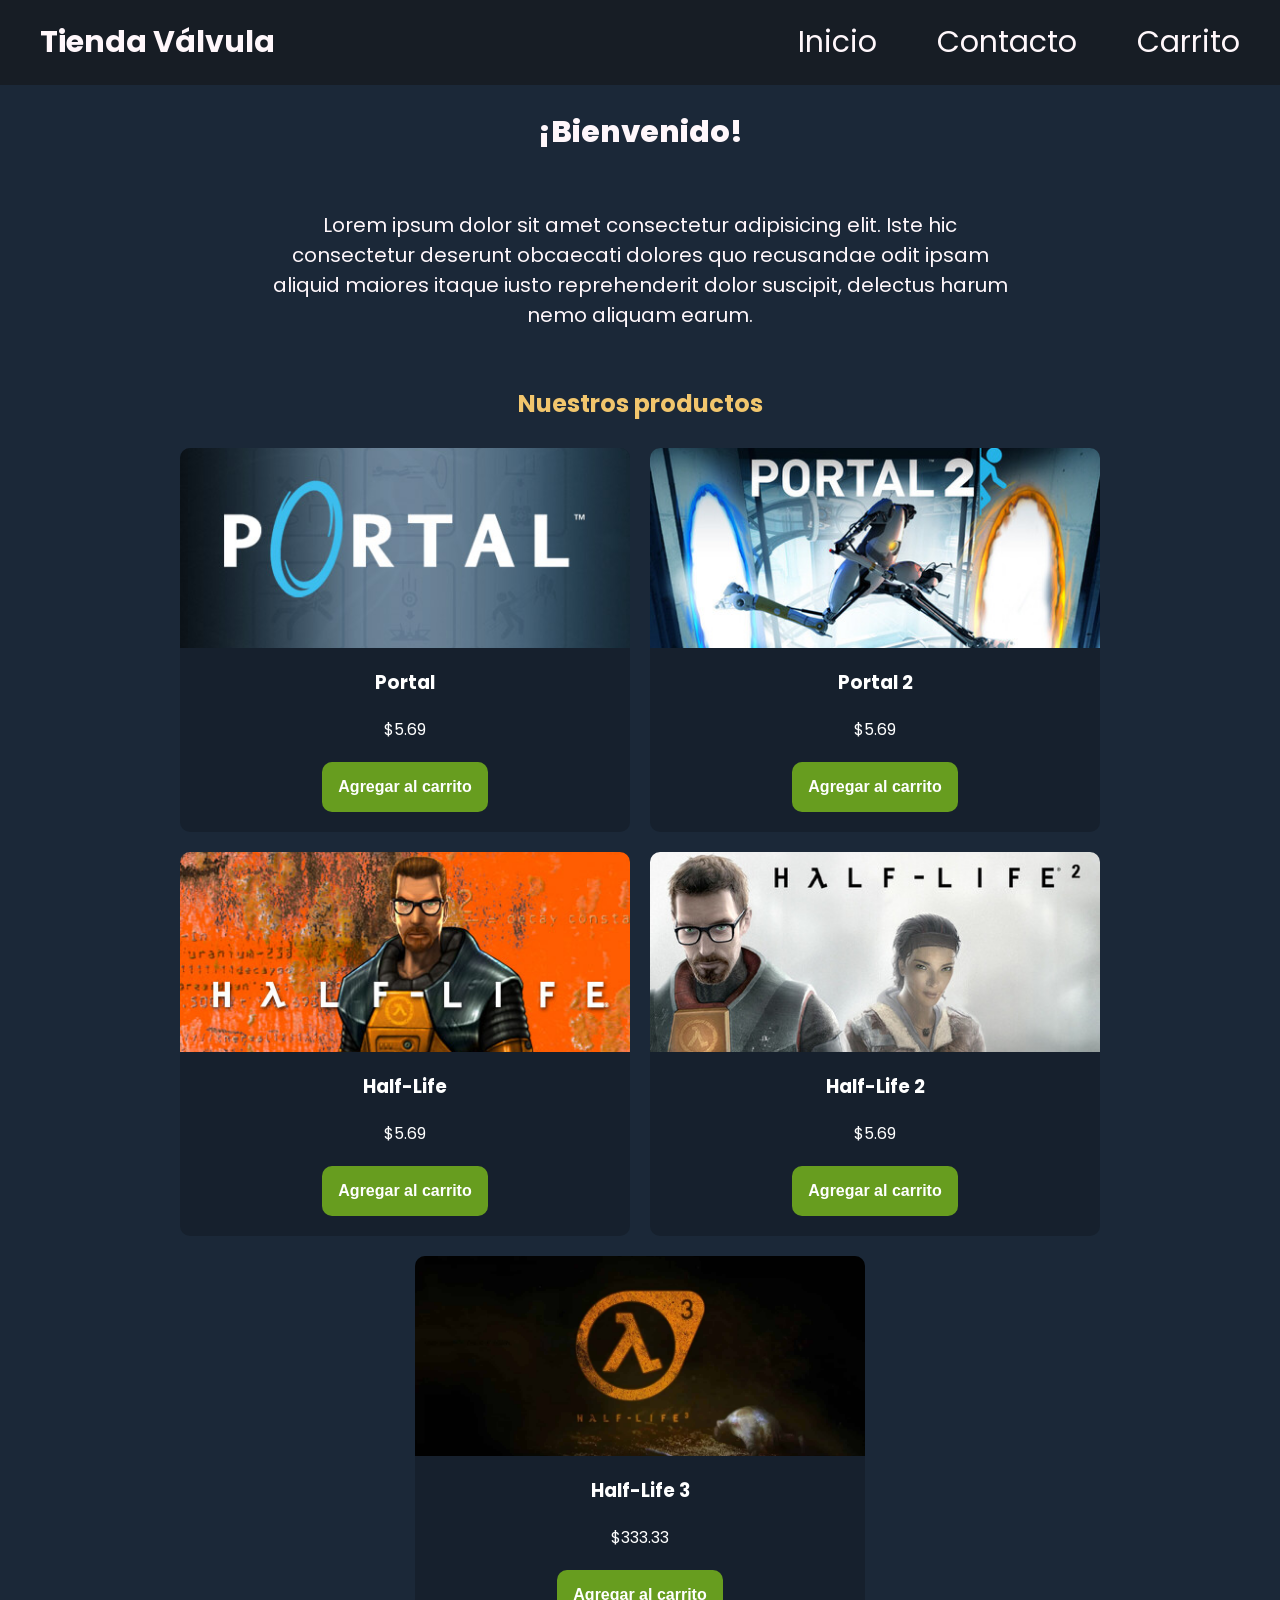
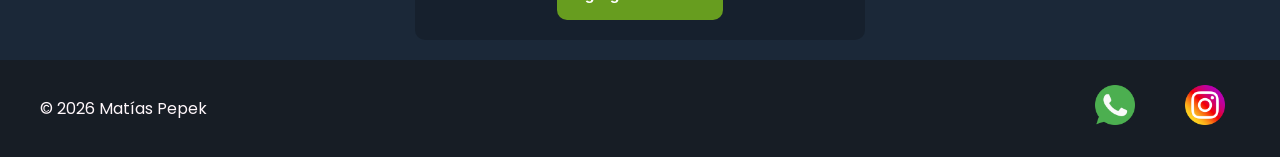
<file: index.html>
<!doctype html>
<html lang="en">
  <head>
    <meta charset="UTF-8" />
    <meta name="viewport" content="width=device-width, initial-scale=1.0" />
    <link
      href="https://fonts.googleapis.com/css2?family=Poppins:ital,wght@0,100;0,400;0,600;0,700;0,800;1,100;1,400;1,600;1,700&display=swap"
      rel="stylesheet"
    />
    <link rel="stylesheet" href="./css/styles.css" />
    <title>Inicio - Tienda Válvula</title>
  </head>
  <body>
    <header>
      <div class="div-logo">
        <a class="logo" href="./index.html">Tienda Válvula</a>
      </div>

      <nav class="header-nav">
        <ul>
          <li><a href="./index.html">Inicio</a></li>
          <li><a href="./pages/contacto.html">Contacto</a></li>
          <li><a href="./pages/carrito.html">Carrito</a></li>
        </ul>
      </nav>
    </header>
    <main>
      <section class="inicio">
        <h1>¡Bienvenido!</h1>
        <p class="parrafo">
          Lorem ipsum dolor sit amet consectetur adipisicing elit. Iste hic
          consectetur deserunt obcaecati dolores quo recusandae odit ipsam
          aliquid maiores itaque iusto reprehenderit dolor suscipit, delectus
          harum nemo aliquam earum.
        </p>
      </section>

      <section>
        <h2 class="titulo-productos text-secondary">Nuestros productos</h2>
        <div class="contenedor-tarjetas">
          <article class="card text-light">
            <img src="./img/portal.jpg" alt="imagen de portal" />
            <h3>Portal</h3>
            <p>$5.69</p>
            <button class="btn bg-secondary text-light">
              Agregar al carrito
            </button>
          </article>

          <article class="card text-light">
            <img src="./img/portal-2.jpg" alt="imagen de portal 2" />
            <h3>Portal 2</h3>
            <p>$5.69</p>
            <button class="btn bg-secondary text-light">
              Agregar al carrito
            </button>
          </article>

          <article class="card text-light">
            <img src="./img/half-life.jpg" alt="imagen de half-life" />
            <h3>Half-Life</h3>
            <p>$5.69</p>
            <button class="btn bg-secondary text-light">
              Agregar al carrito
            </button>
          </article>

          <article class="card text-light">
            <img src="./img/half-life-2.jpg" alt="imagen de half-life 2" />
            <h3>Half-Life 2</h3>
            <p>$5.69</p>
            <button class="btn bg-secondary text-light">
              Agregar al carrito
            </button>
          </article>

          <article class="card text-light">
            <img src="./img/half-life-3.jpg" alt="imagen de half-life 3" />
            <h3>Half-Life 3</h3>
            <p>$333.33</p>
            <button class="btn bg-secondary text-light">
              Agregar al carrito
            </button>
          </article>
        </div>
      </section>
    </main>
    <footer>
      <p>© 2026 Matías Pepek</p>
      <nav>
        <ul class="footer-list">
          <li><img src="./img/whatsapp.png" alt="logo-whatsapp" /></li>
          <li><img src="./img/social.png" alt="logo-instagram" /></li>
        </ul>
      </nav>
    </footer>
  </body>
</html>
</file>
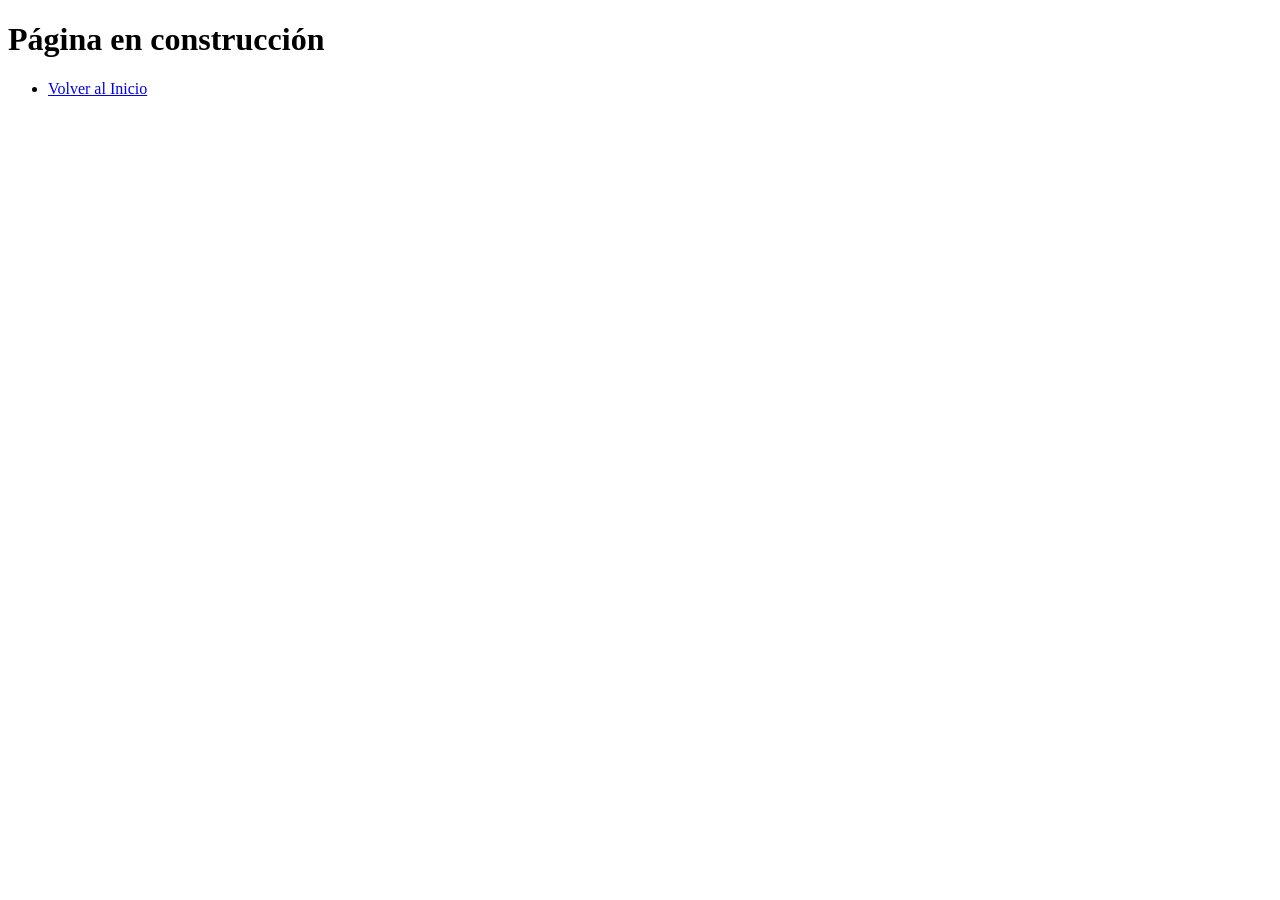
<file: pages/carrito.html>
<!doctype html>
<html lang="en">
  <head>
    <meta charset="UTF-8" />
    <meta name="viewport" content="width=device-width, initial-scale=1.0" />
    <title>Carrito - Tienda Válvula</title>
  </head>
  <body>
    <h1>Página en construcción</h1>
    <nav>
      <ul>
        <li><a href="../index.html">Volver al Inicio</a></li>
      </ul>
    </nav>
  </body>
</html>
</file>
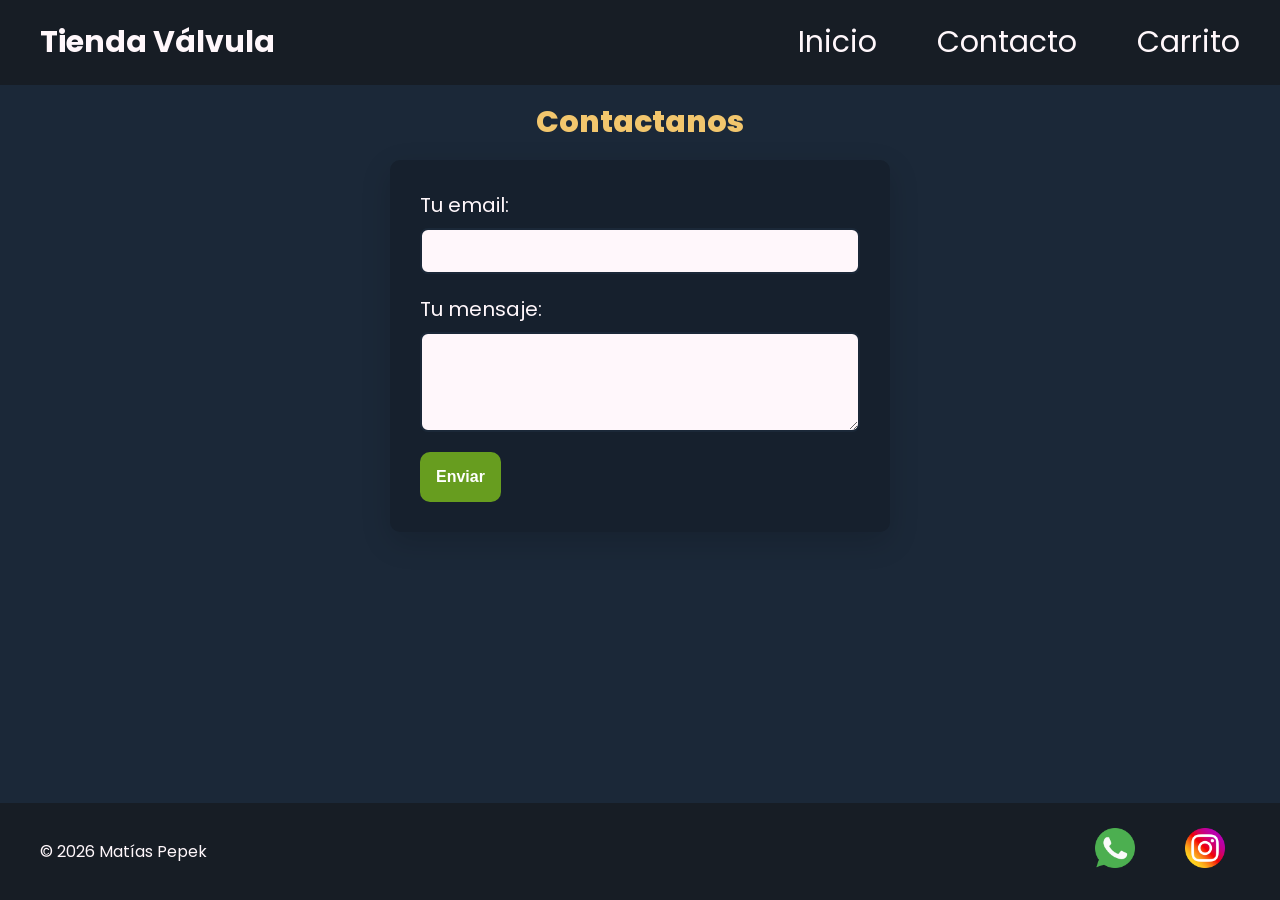
<file: pages/contacto.html>
<!doctype html>
<html lang="en">
  <head>
    <meta charset="UTF-8" />
    <meta name="viewport" content="width=device-width, initial-scale=1.0" />
    <link
      href="https://fonts.googleapis.com/css2?family=Poppins:ital,wght@0,100;0,400;0,600;0,700;0,800;1,100;1,400;1,600;1,700&display=swap"
      rel="stylesheet"
    />
    <link rel="stylesheet" href="../css/styles.css" />
    <title>Contacto - Tienda Válvula</title>
  </head>
  <body>
    <header>
      <div class="div-logo">
        <a class="logo" href="../index.html">Tienda Válvula</a>
      </div>

      <nav class="header-nav">
        <ul>
          <li><a href="../index.html">Inicio</a></li>
          <li><a href="./contacto.html">Contacto</a></li>
          <li><a href="./carrito.html">Carrito</a></li>
        </ul>
      </nav>
    </header>
    <main>
      <section class="contacto">
        <h1 class="titulo-contacto text-secondary">Contactanos</h1>
        <form class="form-contacto" action="" method="POST">
          <div class="grupo-input">
            <label for="email"> Tu email: </label>
            <input id="email" type="email" name="email" />
          </div>

          <div class="grupo-input">
            <label for="mensaje"> Tu mensaje: </label>
            <textarea id="mensaje" name="message"></textarea>
          </div>
          <button class="btn bg-secondary text-light" type="submit">
            Enviar
          </button>
        </form>
      </section>
    </main>
    <footer>
      <p>© 2026 Matías Pepek</p>
      <nav>
        <ul class="footer-list">
          <li><img src="../img/whatsapp.png" alt="logo-whatsapp" /></li>
          <li><img src="../img/social.png" alt="logo-instagram" /></li>
        </ul>
      </nav>
    </footer>
  </body>
</html>
</file>
<file: css/styles.css>
* {
  margin: 0;
  padding: 0;
  box-sizing: border-box;
}

html {
  font-size: 62.5%;
}

body {
  font-family: "Poppins", sans-serif;
  font-size: 1.6rem;
  background-color: #1b2838;
  color: #fff7fb;

  display: flex;
  flex-direction: column;
  min-height: 100vh;
}

main {
  width: 80%;
  margin: auto;
  padding-bottom: 2rem;

  flex: 1;

  display: flex;
  flex-direction: column;
  align-items: center;
}

h1 {
  font-size: 3rem;
  font-weight: 800;
  line-height: 1.15;
  margin: 3rem 0;
}

h2 {
  font-size: 2.4rem;
  font-weight: 700;
  line-height: 1.2;
  text-align: center;
  margin: 3rem 0;
}

.btn {
  border: none;
  font-size: 1.6rem;
  font-weight: bold;
  padding: 1.6rem;
  border-radius: 1rem;
}

header,
footer {
  background: #171d25;
  color: #fff7fb;
  width: 100%;

  display: flex;
  justify-content: space-between;
  align-items: center;
}

footer {
  padding: 1rem 4rem;
}

.div-logo {
  margin-left: 2rem;
  font-weight: bold;
}

.logo,
.header-nav a {
  text-decoration: none;
  font-size: 3rem;
  color: inherit;
  display: inline-block;
  padding: 2rem;
}

.header-nav {
  margin-right: 2rem;
}

.header-nav ul,
footer .footer-list {
  list-style: none;
  display: flex;
  gap: 2rem;
}

.footer-list li {
  padding: 1rem;
}

.footer-list img {
  width: 5rem;
  padding: 0.5rem;
}

/* -------------------------------------------------------------------------- */
/*                                   COLORES                                  */
/* -------------------------------------------------------------------------- */
.bg-primary {
  background-color: #0f1924;
}

.bg-secondary {
  background-color: #679d1f;
}

.text-light {
  color: #ffffff;
}

.text-dark {
  color: #2a1e35;
}

.text-secondary {
  color: #f2c66d;
}

/* -------------------------------------------------------------------------- */
/*                                    HOME                                    */
/* -------------------------------------------------------------------------- */
.inicio {
  display: flex;
  justify-content: center;
  align-items: center;
  flex-wrap: wrap;
}

.inicio h1 {
  width: 100%;
  text-align: center;
}

.parrafo {
  width: 80%;
  text-align: center;
  font-size: 2rem;
  padding: 3rem;
}

.contenedor-tarjetas {
  display: flex;
  justify-content: center;
  gap: 2rem;

  /* Para que se acomoden los hijos abajo si no tienen espacio */
  flex-wrap: wrap;
}

.card {
  background-color: #16202d;
  width: 45rem;
  border-radius: 1rem;
  overflow: hidden;

  display: flex;
  flex-direction: column;
  align-items: center;
  gap: 2rem;
  padding-bottom: 2rem;
}

.card img {
  width: 100%;
  height: 20rem;
  object-fit: cover;
}

/* -------------------------------------------------------------------------- */
/*                                  CONTACTO                                  */
/* -------------------------------------------------------------------------- */
.contacto {
  width: 100%;
  display: flex;
  flex-direction: column;
  align-items: center;
}

.titulo-contacto {
  margin: 2rem 0;
}

.form-contacto {
  background-color: #16202d;
  color: #fff7fb;

  width: 100%;
  max-width: 50rem;

  font-size: 2rem;
  padding: 3rem;
  border-radius: 1rem;

  box-shadow: 0 10px 30px rgba(0, 0, 0, 0.15); /* sutil */
}

.grupo-input {
  display: flex;
  flex-direction: column;
  gap: 0.8rem;
  margin-bottom: 2rem;
}

.grupo-input input,
.grupo-input textarea {
  width: 100%;
  padding: 1.2rem;
  font-size: 1.6rem;

  color: #1b2838;
  background-color: #fff7fb;

  border: 2px solid #1b2838;
  border-radius: 0.8rem;

  outline: none;
}

.grupo-input textarea {
  min-height: 10rem;
  resize: vertical;
}

/* -------------------------------------------------------------------------- */
/*                                MEDIA QUERIES                               */
/* -------------------------------------------------------------------------- */
@media (max-width: 600px) {
  header,
  footer {
    flex-direction: column;
  }

  .header-nav,
  .div-logo {
    margin: 0;
  }
}
</file>
